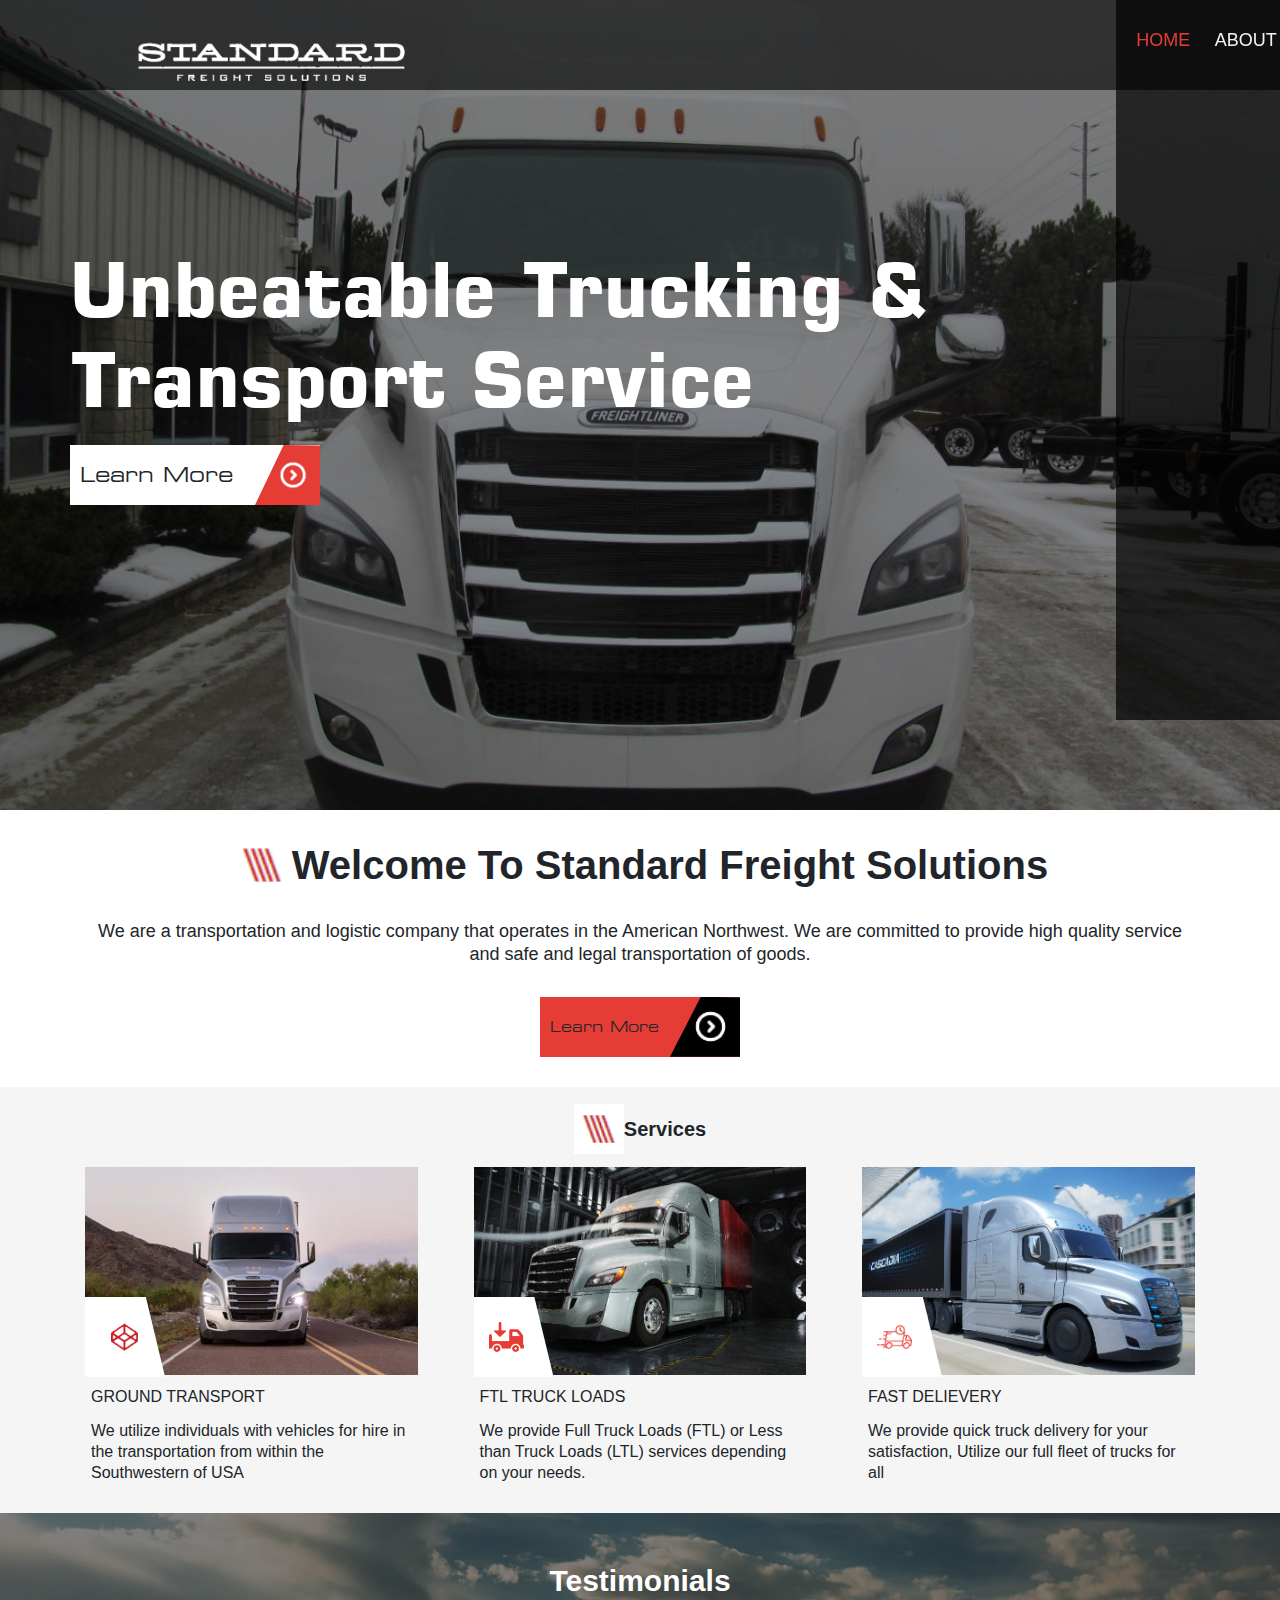
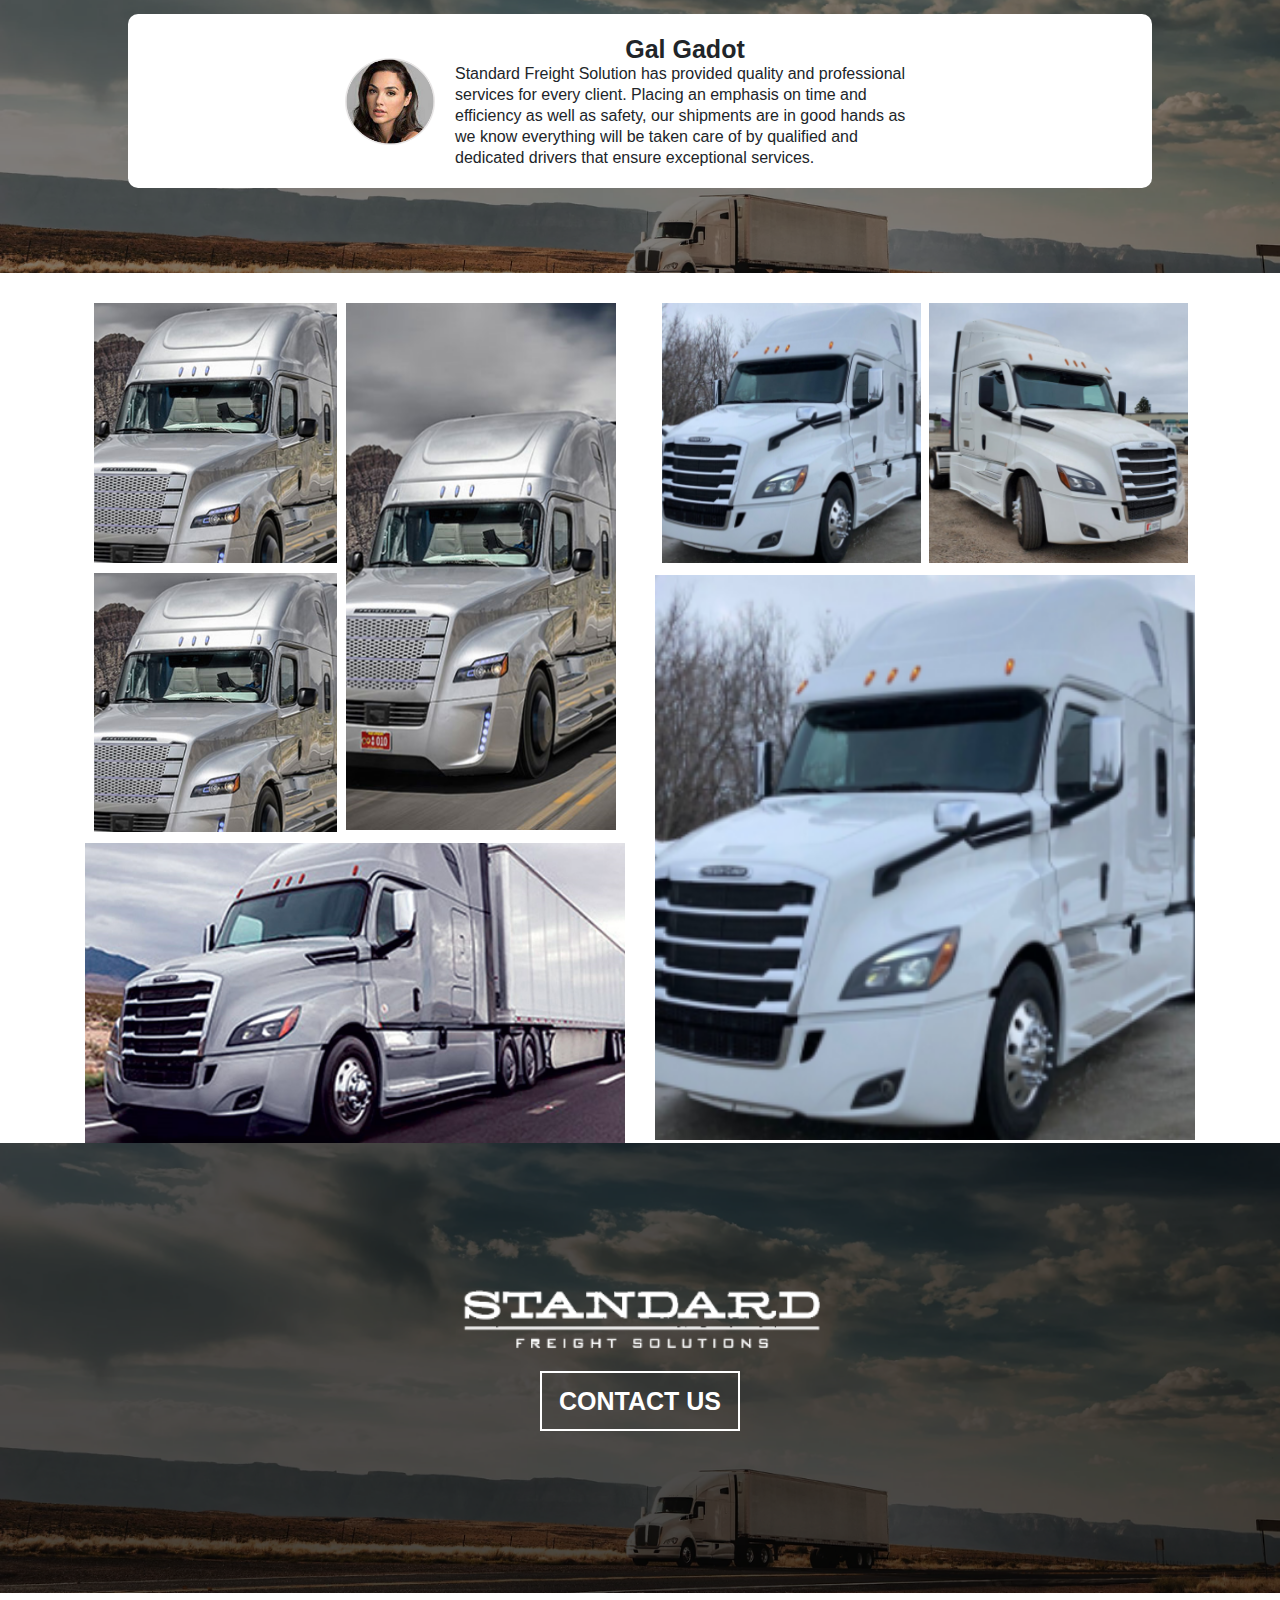
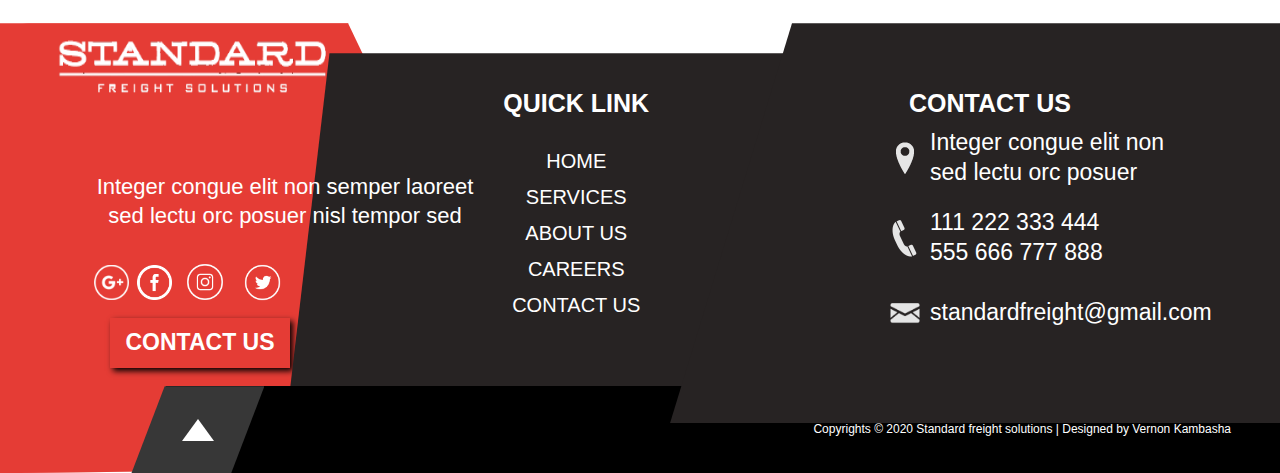
<file: index.html>
<html lang="en">

<head>
  <meta charset="UTF-8">
  <meta name="viewport" content="width=device-width, initial-scale=1.0">
  <link rel="stylesheet" href="./css/bootstrap.min.css">
  <link rel="stylesheet" href="./css/bootstrap.min.css">
  <link rel="stylesheet" href="./css/style.css">
  <title>standard freight Home page</title>
</head>

<body>


  <section class="banner" style="background-image: url(./img/banner.png);">
   
    <header> 
      <div class="menu">
      <a class="logo" href="#">
        <img src="./img/sfs logo.png" alt="" class="img-fluid">
      </a>
      <div class="toggler"><i class="fa fa-bars fa-2x" aria-hidden="true"></i>Menu</div>
      
      
      <nav style="background-color: rgba(0, 0, 0, 0.689);width: 70vw;height: 80vh;">
        <ul>
                  <li><a href="#" class="active">HOME</a></li>
                  <li><a href="./aboutus.html">ABOUT US</a></li>
                  <li><a href="#">Gallery</a></li>
                  <li><a href="">SERVICES</a></li>
                  <li><a href="./carrers.html">CAREERS</a></li>
                  <li><a href="./contact-us.html">CONTACT US</a></li>
              </ul>
                  
   
      </nav>
      
    </div>
  </header>
   




    <div class="overlay">

      <div class="container">
        <h1>
          Unbeatable Trucking &
          <span>Transport Service</span>
        </h1>

        <p>
          Learn More
          <a href="">
            <img src="./img/right-1.png" alt="">
          </a>

        </p>
      </div>
    </div>
  </section>



  <section class="welcome">
    <div class="container">
      <h2>
        <img src="./img/icon.png" alt="">
        Welcome To Standard Freight Solutions
      </h2>
      <p>
        We are a transportation and logistic company that operates in the American Northwest.
        We are committed to provide high quality service and safe and legal transportation of goods.
      </p>

      <p class="learn">
        Learn More
        <a href="">
          <img src="./img/right-1.png" alt="">
        </a>

      </p>

    </div>
  </section>


  <section class="services">

    <div class="container">
      <h2>
        <img src="./img/icon.png" alt="">
        Services
      </h2>

      <div class="main">

        <div class="inner">

          <div class="image">
            <img src="./img/maxresdefault (5).png" alt="" class="img-fluid">
            <div class="icon">
              <img src="./img/icon3.png" alt="" id="ground">
            </div>
          </div>

         <div class="info">
          <h3>GROUND TRANSPORT</h3>
          <p>
            We utilize individuals with vehicles for hire in
            the transportation from within the Southwestern
            of USA
          </p>
         </div>

        </div>



        <div class="inner">

          <div class="image">
            <img src="./img/fleetowner_20042_cas4.png" alt="" class="img-fluid">
            <div class="icon">
              <img src="./img/icon2.png" alt="">
            </div>
          </div>


         <div class="info">
          <h3>FTL TRUCK LOADS</h3>
          <p>
            We provide Full Truck Loads (FTL) or Less than
            Truck Loads (LTL) services depending on your needs.
          </p>

         </div>
        </div>


        <div class="inner">
          <div class="image">
            <img src="./img/freightliner-electri-6.png" alt="" class="img-fluid">
            <div class="icon">
              <img src="./img/deliver.png" alt="">
            </div>
          </div>

         <div class="info">
          <h3>FAST DELIEVERY</h3>
          <p>
            We provide quick truck delivery for your satisfaction,
            Utilize our full fleet of trucks for all
          </p>

         </div>
        </div>



      </div>

    </div>

  </section>


  <section class="testimonials" style="background-image: url(./img/test.png);">
    <div class="overlay">

      <h2>Testimonials</h2>

      <div class="single">
        <img src="./img/3(1).png" alt="">
        <div class="info">
          <h3>Gal Gadot</h3>
          <p>
            Standard Freight Solution has provided quality and professional services for
            every client. Placing an emphasis on time and efficiency as well as safety, our
            shipments are in good hands as we know everything will be taken care of by
            qualified and dedicated drivers that ensure exceptional services.
          </p>
        </div>
      </div>
    </div>


  </section>









  <div class="gallary">
    <div class="container">
      <div class="row">
  
  
        <div class="col-md-6">
  <div class="inner">
    <span>
      <img src="./img/Daimler-Freightliner-Inspiration-Truck-on-Road1.png" alt="">
      <img src="./img/Daimler-Freightliner-Inspiration-Truck-on-Road1.png" alt="">
    </span>
    <img src="./img/Daimler-Freightliner-Inspiration-Truck-on-Road1.png" alt="" id="kk">
    <img src="./img/cascadia_0.png" alt="" id="ho">
  </div>
  
        </div>
  
  <div class="col-md-6">
    <div class="inner2">
      <img src="./img/Title.png" alt="">
      <img src="./img/59C03DCE-F2CE-4AE3-AE29-45B228EC0D7B.png" alt="">
      <img src="./img/Title.png" alt="" class="big">
  
    </div>
  </div>
  
      </div>
    </div>
  </div>
  






   <section class="contact" style="background-image: url(./img/test.png);">
    <div class="overlay">
      <img src="./img/sfs logo.png" alt="" >
      
      <a href="">CONTACT US</a>
    </div>
  </section> 







  <footer>
    <div class="log">
      <img src="./img/sfs logo.png" alt="" id="footerlogo">

      <p class="call">
        contact US
      </p>
    </div>


    <div class="link">

      <h3>quick link</h3>

      <a href="">HOME</a>

      <a href="">SERVICES</a>
      <a href="./aboutus.html">ABOUT US</a>
      <a href="./carrers.html">CAREERS</a>
      <a href="./contact-us.html">CONTACT US</a>

     

    </div>


    <div class="contactus">

      <h3>
        CONTACT US
      </h3>
      <p>

        <img src="./img/LOCATION ICON.png" alt="">

        Integer congue elit non
        sed lectu orc posuer
      </p>
      <p id="phone">

        <img src="./img/PHONE ICON.png" alt="">

        111 222 333 444
        555 666 777 888
      </p>

      <p>

        <img src="./img/MAIL ICON.png" alt="">

        standardfreight@gmail.com
      </p>

    </div>

    <div class="copy">
      <a href="">
        <img src="./img/Polygon 1.png" alt="">
      </a>
      <p>
        Copyrights © 2020 Standard freight solutions | Designed by Vernon Kambasha
      </p>
    </div>

    <p class="kun">
      Integer congue elit non semper laoreet
   
      sed lectu orc posuer nisl tempor sed
    
    </p>
    <div class="kuna">

      <a href=""><img src="./img/google.png" alt=""></a>
      <a href=""><img src="./img/facebook-icon-png-white.png" alt=""></a>
      <a href=""><img src="./img/insta.png" alt=""></a>
      <a href=""><img src="./img/twi.png" alt=""></a>
      
    </div>

  </footer>

















  <script src="./js/bootstrap.min.js"></script>
  <script src="./js/jquery-3.3.1.min.js"></script>
  <script src="js/main.js"></script>
</body>

</html>
</file>
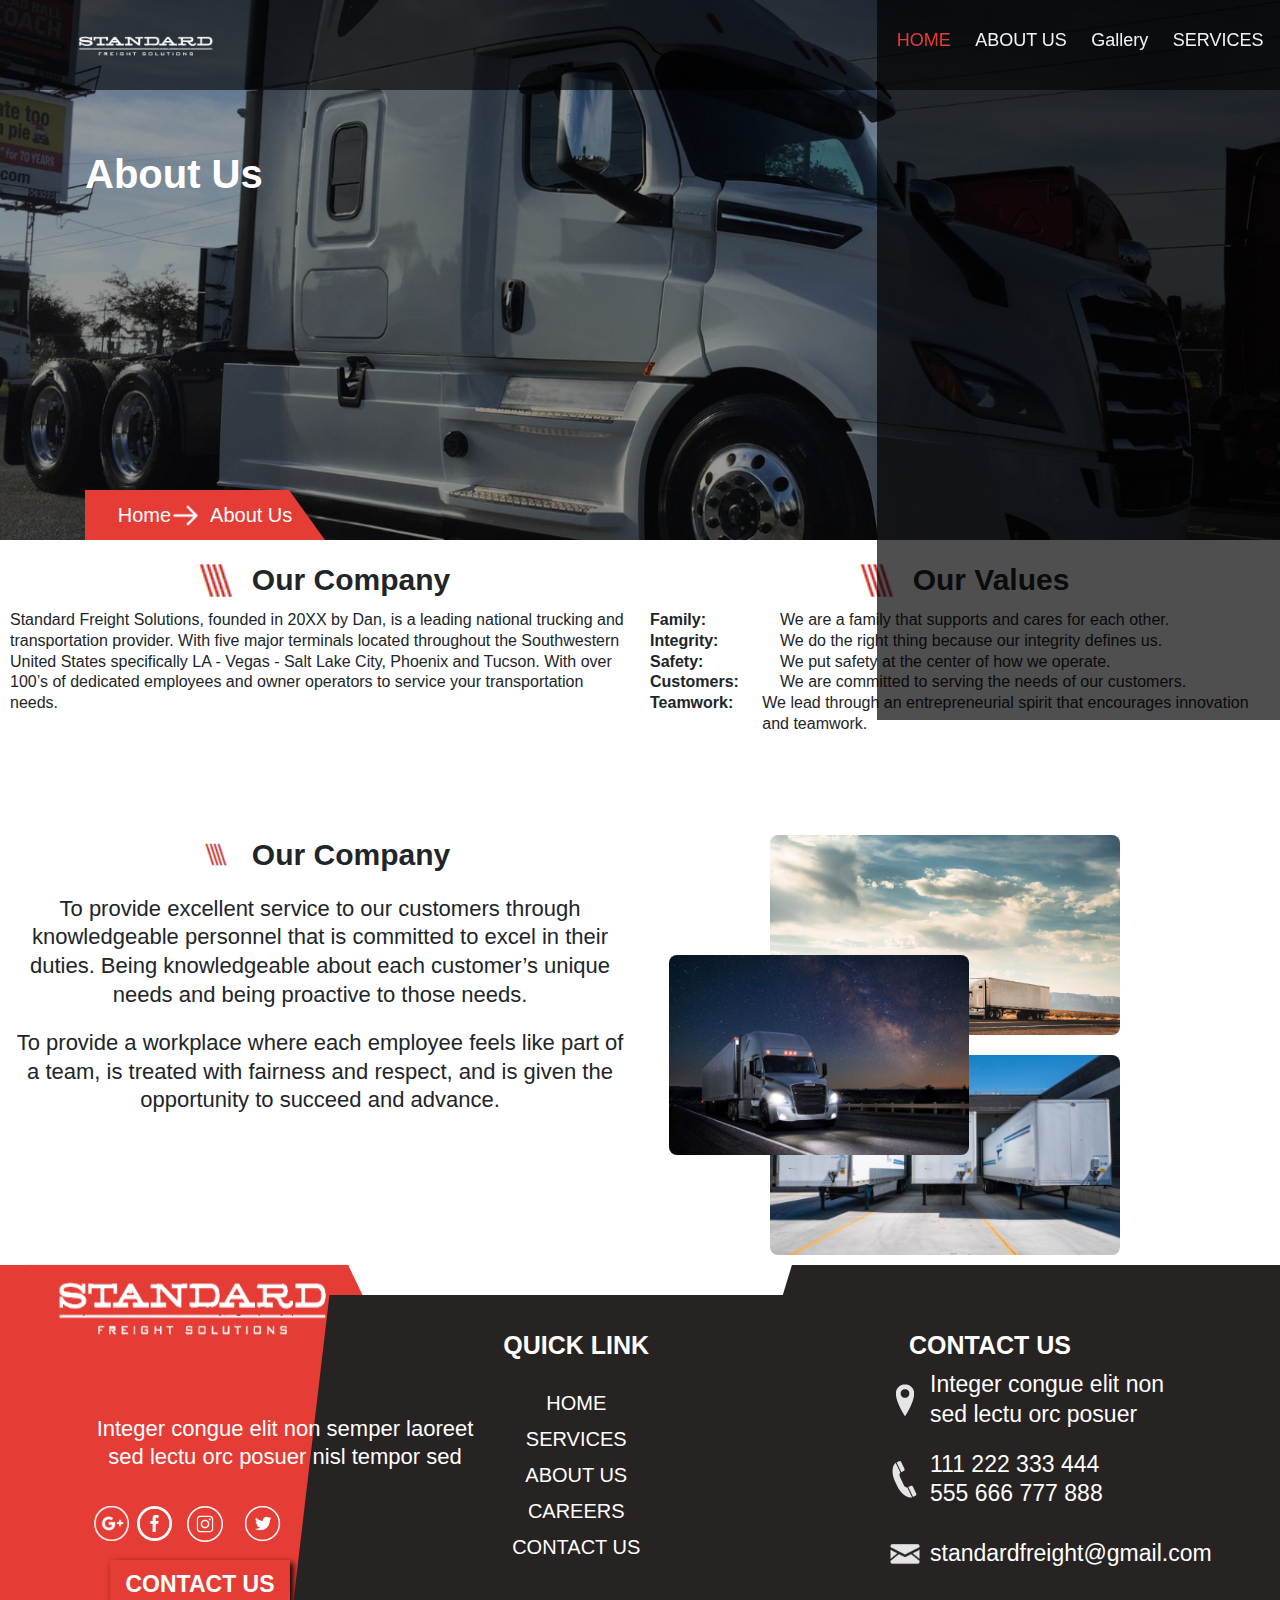
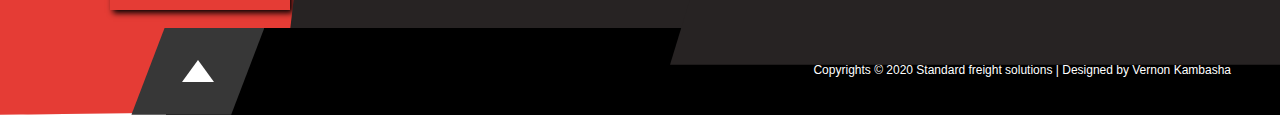
<file: aboutus.html>
<html lang="en">

<head>
    <meta charset="UTF-8">
    <meta name="viewport" content="width=device-width, initial-scale=1.0">
    <link rel="stylesheet" href="./css/bootstrap.min.css">
    <link rel="stylesheet" href="./css/bootstrap.min.css">
    <link rel="stylesheet" href="./css/style.css">
    <title>About Us</title>
</head>

<body>


    <section class="hero" style="background-image: url(./img/about.png);background-position: center;">
        <header> 
            <div class="menu">
            <a class="logo" href="#">
              <img src="./img/sfs logo.png" alt="" class="img-fluid">
            </a>
            <div class="toggler"><i class="fa fa-bars fa-2x" aria-hidden="true"></i>Menu</div>
            
            
            <nav style="background-color: rgba(0, 0, 0, 0.689);width: 80vw;height: 80vh;">
              <ul>
                        <li><a href="#" class="active">HOME</a></li>
                        <li><a href="./aboutus.html">ABOUT US</a></li>
                        <li><a href="#">Gallery</a></li>
                        <li><a href="">SERVICES</a></li>
                        <li><a href="./carrers.html">CAREERS</a></li>
                        <li><a href="./contact-us.html">CONTACT US</a></li>      
                    </ul>
            </nav>
            
          </div>
        </header>
         
      
        <div class="container">
            <h1>
                About Us
            </h1>
            <p>
                <a href="./index.html"> Home <img src="./img/arrow.png" alt=""> </a>

                About Us
            </p>
        </div>
        <div class="overlay"></div>
    </section>

    <section class="company">

        <div class="inner">
            <h3>
                <img src="./img/icon.png" alt="">
                Our Company
            </h3>
            <p>
                Standard Freight Solutions, founded in 20XX by Dan,
                is a leading national trucking and transportation provider.
                With five major terminals located throughout the
                Southwestern United States specifically LA - Vegas - Salt
                Lake City, Phoenix and Tucson. With over 100’s of
                dedicated employees and owner operators to service your
                transportation needs.
            </p>
        </div>

        <div class="inner">
            <h3>
                <img src="./img/icon.png" alt="">
                Our Values
            </h3>
            <p>
                <span>Family:</span>
                We are a family that supports and cares for each other.
            </p>
            <p>
                <span>Integrity:</span>
                We do the right thing because our integrity defines us.
            </p>
            <p>
                <span>Safety:</span>
                We put safety at the center of how we operate.
            </p>
            <p>
                <span>Customers:</span>
                We are committed to serving the needs of our customers.
            </p>
            <p>
                <span>Teamwork:</span>
                We lead through an entrepreneurial spirit that encourages
                innovation and teamwork.
            </p>
        </div>
    </section>

    <section class="mission">
        <div class="inner">
            <h3>
                <img src="./img/icon.png" alt="">
                Our Company
            </h3>
            <p>
                To provide excellent service to our customers
                through knowledgeable personnel that is committed
                to excel in their duties. Being knowledgeable about
                each customer’s unique needs and being proactive
                to those needs.
            </p>
            <p>
                To provide a workplace where each employee feels
                like part of a team, is treated with fairness and
                respect, and is given the opportunity to succeed
                and advance.
            </p>
        </div>

        <div class="inner" id="images">
            <img src="./img/test.png" alt="">
            <img src="./img/about_2.png" alt="">
            <img src="./img/2020_Freightliner-Cascadia-review-cover-1.png" alt="" class="img-center">
        </div>
    </section>

    <footer>
        <div class="log">
            <img src="./img/sfs logo.png" alt="" id="footerlogo">

            <p class="call">
                contact US
            </p>
        </div>


        <div class="link">

            <h3>quick link</h3>

            <a href="">HOME</a>

            <a href="">SERVICES</a>
            <a href="./aboutus.html">ABOUT US</a>
            <a href="">CAREERS</a>
            <a href="./contact-us.html">CONTACT US</a>



        </div>


        <div class="contactus">

            <h3>
                CONTACT US
            </h3>
            <p>

                <img src="./img/LOCATION ICON.png" alt="">

                Integer congue elit non
                sed lectu orc posuer
            </p>
            <p id="phone">

                <img src="./img/PHONE ICON.png" alt="">

                111 222 333 444
                555 666 777 888
            </p>

            <p>

                <img src="./img/MAIL ICON.png" alt="">

                standardfreight@gmail.com
            </p>

        </div>

        <div class="copy">
            <a href="">
                <img src="./img/Polygon 1.png" alt="">
            </a>
            <p>
                Copyrights © 2020 Standard freight solutions | Designed by Vernon Kambasha
            </p>
        </div>

        <p class="kun">
            Integer congue elit non semper laoreet

            sed lectu orc posuer nisl tempor sed

        </p>
        <div class="kuna">

            <a href=""><img src="./img/google.png" alt=""></a>
            <a href=""><img src="./img/facebook-icon-png-white.png" alt=""></a>
            <a href=""><img src="./img/insta.png" alt=""></a>
            <a href=""><img src="./img/twi.png" alt=""></a>

        </div>

    </footer>




















    <script src="./js/bootstrap.min.js"></script>
    <script src="./js/jquery-3.3.1.min.js"></script>
    <script src="js/main.js"></script>
</body>

</html>
</file>
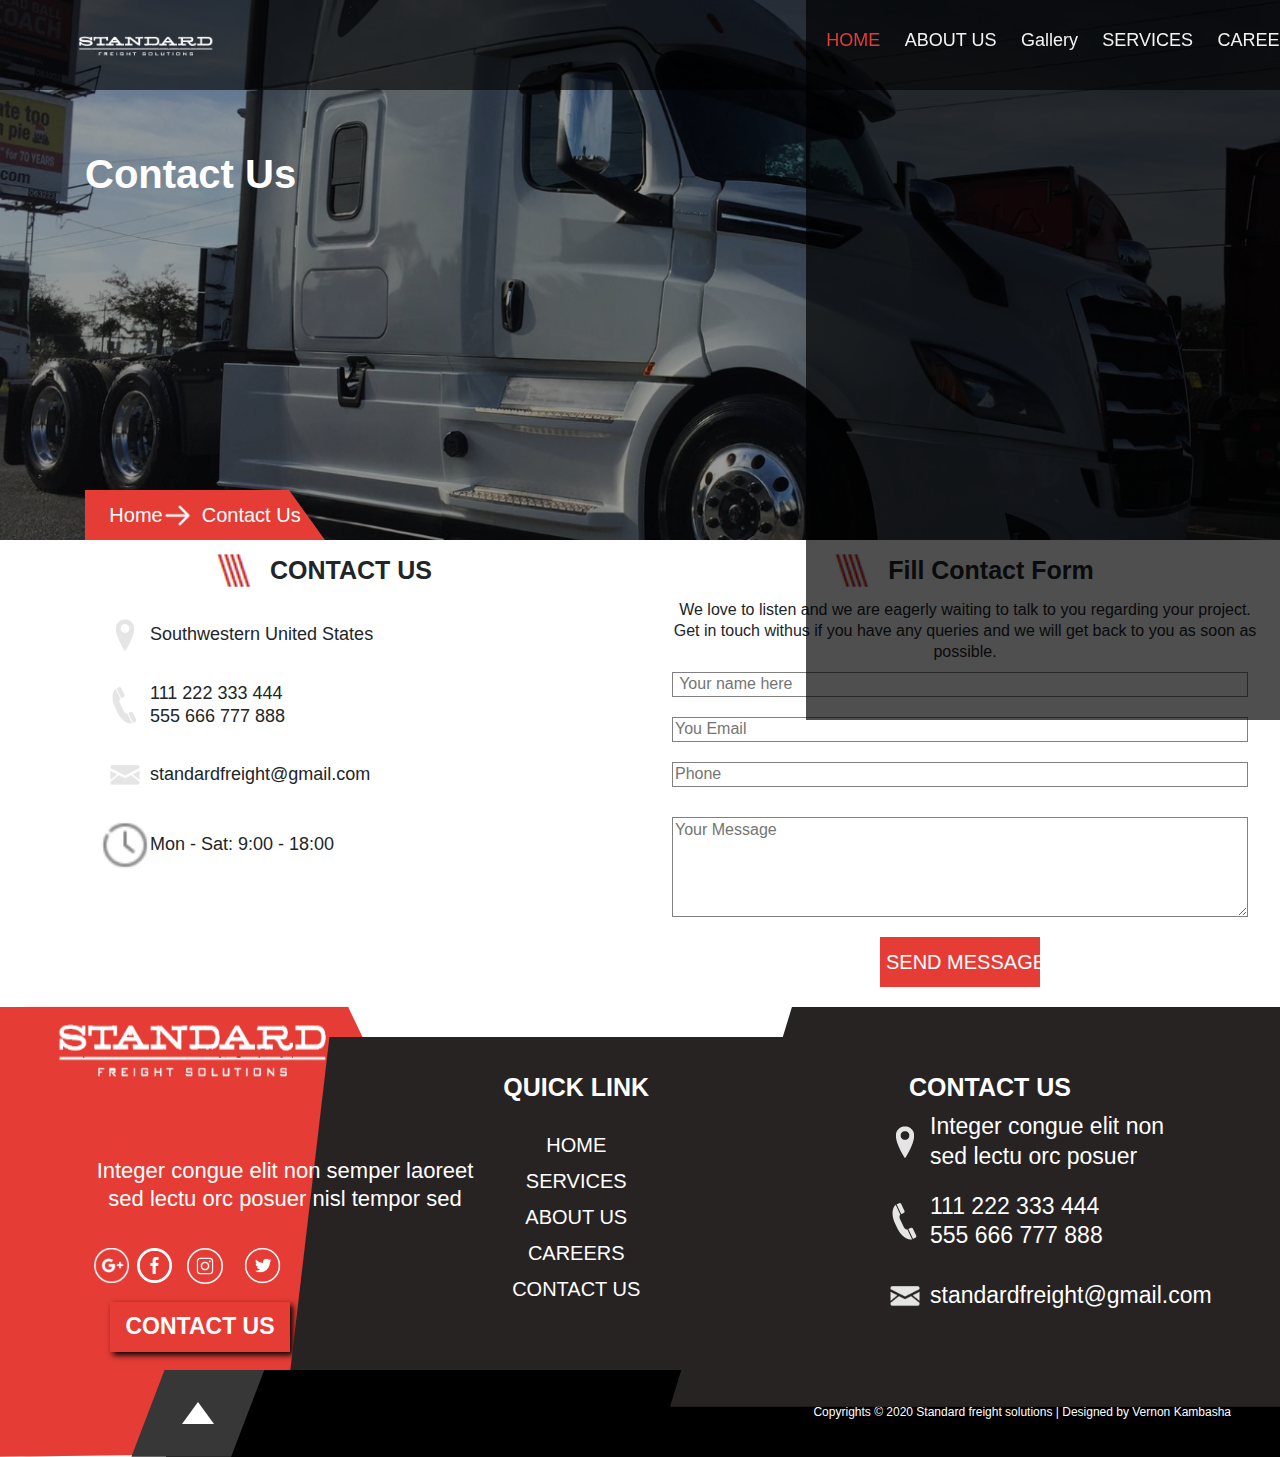
<file: contact-us.html>
<html lang="en">

<head>
    <meta charset="UTF-8">
    <meta name="viewport" content="width=device-width, initial-scale=1.0">
    <link rel="stylesheet" href="./css/bootstrap.min.css">
    <link rel="stylesheet" href="./css/bootstrap.min.css">
    <link rel="stylesheet" href="./css/style.css">
    <title>Document</title>
</head>

<body>

    <section class="hero" style="background-image: url(./img/about.png);">

        <header> 
            <div class="menu">
            <a class="logo" href="#">
              <img src="./img/sfs logo.png" alt="" class="img-fluid">
            </a>
            <div class="toggler"><i class="fa fa-bars fa-2x" aria-hidden="true"></i>Menu</div>
            
            
            <nav style="background-color: rgba(0, 0, 0, 0.689);width: 70vw;height: 80vh;">
              <ul>
                        <li><a href="#" class="active">HOME</a></li>
                        <li><a href="./aboutus.html">ABOUT US</a></li>
                        <li><a href="#">Gallery</a></li>
                        <li><a href="">SERVICES</a></li>
                        <li><a href="./carrers.html">CAREERS</a></li>
                        <li><a href="./contact-us.html">CONTACT US</a></li>
      
      
                    </ul>   
                        
                        
                        
      
      
                        
      
                    
                        
         
            </nav>
            
          </div>
        </header>
         
      
        <div class="container">
            <h1>
                Contact Us
            </h1>
            <p>
                <a href="./index.html"> Home <img src="./img/arrow.png" alt=""> </a>

                Contact Us
            </p>
        </div>
        <div class="overlay"></div>
    </section>

    <section class="conta">
        <div class="contactus">

            <h3>
                <img src="./img/icon.png" alt="">
                CONTACT US
            </h3>

            <p>
                <img src="./img/LOCATION ICON.png" alt="">
                Southwestern United States
            </p>

            <p id="phone">

                <img src="./img/PHONE ICON.png" alt="">

                111 222 333 444
                555 666 777 888
            </p>

            <p>
                <img src="./img/MAIL ICON.png" alt="">
                standardfreight@gmail.com
            </p>

            <p>
                <img src="./img/alarm_alert_clock_event_history_schedule_time_watch-512.png" alt="">
                Mon - Sat: 9:00 - 18:00
            </p>

        </div>

        <form>

            <h3>
                <img src="./img/icon.png" alt="">
                Fill Contact Form
            </h3>
            <p>
                We love to listen and we are eagerly waiting to talk to you regarding your project.
                Get in touch withus if you have any queries and we will get back to you as soon as possible.
            </p>

            <input type="text" placeholder=" Your name here">
            <input type="text" placeholder="You Email">
            <input type="text" placeholder="Phone" id="fon">
            <textarea cols="30" rows="10" placeholder="Your Message"></textarea>

            <input type="submit" value="SEND MESSAGE" id="btn">

        </form>

    </section>

    <footer>
        <div class="log">
            <img src="./img/sfs logo.png" alt="" id="footerlogo">

            <p class="call">
                contact US
            </p>
        </div>


        <div class="link">

            <h3>quick link</h3>

            <a href="">HOME</a>

            <a href="">SERVICES</a>
            <a href="./aboutus.html">ABOUT US</a>
            <a href="./carrers.html">CAREERS</a>
            <a href="./contact-us.html">CONTACT US</a>



        </div>


        <div class="contactus">

            <h3>
                CONTACT US
            </h3>
            <p>

                <img src="./img/LOCATION ICON.png" alt="">

                Integer congue elit non
                sed lectu orc posuer
            </p>
            <p id="phone">

                <img src="./img/PHONE ICON.png" alt="">

                111 222 333 444
                555 666 777 888
            </p>

            <p>

                <img src="./img/MAIL ICON.png" alt="">

                standardfreight@gmail.com
            </p>

        </div>

        <div class="copy">
            <a href="">
                <img src="./img/Polygon 1.png" alt="">
            </a>
            <p>
                Copyrights © 2020 Standard freight solutions | Designed by Vernon Kambasha
            </p>
        </div>

        <p class="kun">
            Integer congue elit non semper laoreet

            sed lectu orc posuer nisl tempor sed

        </p>
        <div class="kuna">

            <a href=""><img src="./img/google.png" alt=""></a>
            <a href=""><img src="./img/facebook-icon-png-white.png" alt=""></a>
            <a href=""><img src="./img/insta.png" alt=""></a>
            <a href=""><img src="./img/twi.png" alt=""></a>

        </div>

    </footer>




    <script src="./js/bootstrap.min.js"></script>
    <script src="./js/jquery-3.3.1.min.js"></script>
    <script src="js/main.js"></script>
</body>

</html>
</file>
<file: css/style.css>
/* http://meyerweb.com/eric/tools/css/reset/ 
   v2.0 | 20110126
   License: none (public domain)
*/
html, body, div, span, applet, object, iframe,
h1, h2, h3, h4, h5, h6, p, blockquote, pre,
a, abbr, acronym, address, big, cite, code,
del, dfn, em, img, ins, kbd, q, s, samp,
small, strike, strong, sub, sup, tt, var,
b, u, i, center,
dl, dt, dd, ol, ul, li,
fieldset, form, label, legend,
table, caption, tbody, tfoot, thead, tr, th, td,
article, aside, canvas, details, embed,
figure, figcaption, footer, header, hgroup,
menu, nav, output, ruby, section, summary,
time, mark, audio, video {
  margin: 0;
  padding: 0;
  border: 0;
  font-size: 100%;
  font: 'cnroma';
  vertical-align: baseline;
}

/* HTML5 display-role reset for older browsers */
article, aside, details, figcaption, figure,
footer, header, hgroup, menu, nav, section {
  display: block;
}

body {
  line-height: 1.3;
}

ol, ul {
  list-style: none;
}

blockquote, q {
  quotes: none;
}

blockquote:before, blockquote:after,
q:before, q:after {
  content: '';
  content: none;
}

table {
  border-collapse: collapse;
  border-spacing: 0;
}

@font-face {
  font-family: 'bold';
  font-style: normal;
  src: url("/fonts/Square721-BT-Bold_42076.ttf");
}

@font-face {
  font-family: 'roma';
  font-style: normal;
  src: url("/fonts/Square721BT-RomanExtended.otf");
}

@font-face {
  font-family: 'cnbold';
  font-style: normal;
  src: url("/fonts/Square721BT-RomanExtended.otf");
}

@font-face {
  font-family: 'cnroma';
  font-style: normal;
  src: url("/fonts/SQR721C.ttf");
}

.menu {
  display: -webkit-box;
  display: -ms-flexbox;
  display: flex;
  height: 10vh;
}

header {
  width: 100%;
  background-color: #2F2F2F;
  position: fixed;
  z-index: 999;
}

.logo {
  width: 150px;
  display: -webkit-box;
  display: -ms-flexbox;
  display: flex;
  -webkit-box-pack: center;
      -ms-flex-pack: center;
          justify-content: center;
  -webkit-box-align: center;
      -ms-flex-align: center;
          align-items: center;
  -ms-flex-wrap: wrap;
      flex-wrap: wrap;
}

.toggler {
  color: #E53D35;
  cursor: pointer;
  position: absolute;
  top: 8px;
  right: 50px;
}

nav {
  width: 100%;
  display: none;
  padding: 20px;;
}

nav ul {
  list-style: none;
}

nav ul li a {
  text-decoration: none;
  color: #F2F2F2;
  font-size: 18px;
  line-height: 40px;
  -webkit-transition: 0.3s ease-out;
  transition: 0.3s ease-out;
}

nav ul a:hover {
  color: #E53D35;
}

.active {
  color: #E53D35;
}

.side-nav {
  text-align: center;;
}

.side-nav a {
  text-decoration: none;
  color: #5FC0DC;
  padding-right: 15px;
  line-height: 40px;
}

@media screen and (min-width: 872px) {
  .menu {
    padding: 0 50px;
  }
  .toggler {
    display: none;
  }
  .logo {
    padding-top: 20px;
  }
  nav {
    display: -webkit-box;
    display: -ms-flexbox;
    display: flex;
    position: relative;
    left: 55%;
  }
  nav ul li {
    display: inline-block;
    padding-right: 20px;
  }
  .side-nav {
    float: right;
  }
}

.banner {
  position: relative;
  height: 80vh;
  background-image: url(img/banner.png);
  background-position: center;
  background-size: cover;
  background-repeat: no-repeat;
}

.banner header {
  height: 10vh;
  background-color: rgba(0, 0, 0, 0.6);
  display: -webkit-box;
  display: -ms-flexbox;
  display: flex;
  -webkit-box-pack: justify;
      -ms-flex-pack: justify;
          justify-content: space-between;
}

.banner header .logo {
  z-index: 99;
  width: 150px;
  height: 40px;
  margin: 10px 0 0 20px;
}

.banner header .nav {
  display: none;
}

.banner .overlay {
  position: absolute;
  width: 100%;
  height: 100%;
  top: 0;
  left: 0;
  background-color: rgba(0, 0, 0, 0.4);
}

.banner .container h1 {
  font-size: 30px;
  padding-top: 120px;
  color: #ffffff;
  font-family: 'bold';
  width: 100%;
  text-align: center;
}

.banner .container h1 span {
  display: block;
}

.banner .container p {
  width: 200px;
  height: 50px;
  outline: none;
  border: none;
  position: relative;
  padding-left: 10px;
  background-color: white;
  display: -webkit-box;
  display: -ms-flexbox;
  display: flex;
  -webkit-box-align: center;
      -ms-flex-align: center;
          align-items: center;
  margin: 0 auto;
  margin-top: 30px;
  font-family: 'roma';
  font-size: 14px;
}

.banner .container p a {
  background-color: #E53D35;
  height: 100%;
  position: absolute;
  top: 0;
  right: 0;
  width: 70px;
  display: -webkit-box;
  display: -ms-flexbox;
  display: flex;
  -webkit-box-pack: center;
      -ms-flex-pack: center;
          justify-content: center;
  -webkit-box-align: center;
      -ms-flex-align: center;
          align-items: center;
  -ms-flex-wrap: wrap;
      flex-wrap: wrap;
  -webkit-clip-path: polygon(44% 0, 100% 1%, 100% 100%, 0% 100%);
          clip-path: polygon(44% 0, 100% 1%, 100% 100%, 0% 100%);
}

.banner .container p a img {
  width: 30px;
  height: 30px;
  margin-left: 10px;
}

@media (min-width: 375px) {
  .banner {
    height: 50vh;
  }
  .banner .container h1 {
    font-size: 30px;
    padding-top: 130px;
    text-align: left;
  }
  .banner .container p {
    width: 190px;
    height: 40px;
    margin: 20px 0 0 0;
    font-size: 14px;
  }
  .banner .container p a {
    width: 65px;
  }
}

@media (min-width: 568px) {
  .banner {
    height: 100vh;
  }
  .banner .container h1 {
    font-size: 40px;
    padding-top: 80px;
    color: #ffffff;
    font-family: 'bold';
    width: 100%;
    text-align: left;
  }
  .banner .container p {
    width: 150px;
    height: 40px;
    margin: 20px 0 0 0;
  }
  .banner .container p a {
    height: 100%;
    width: 50px;
  }
}

@media (min-width: 768px) {
  .banner {
    height: 50vh;
  }
  .banner .container h1 {
    font-size: 50px;
    padding-top: 190px;
  }
  .banner .container h1 span {
    display: block;
  }
  .banner .container p {
    width: 190px;
    height: 60px;
    margin: 20px 0 0 0;
    font-size: 14px;
  }
  .banner .container p a {
    width: 65px;
  }
}

@media (min-width: 812px) and (max-width: 812px) {
  .banner {
    height: 80vh;
  }
  .banner .container h1 {
    font-size: 40px;
    padding-top: 100px;
  }
  .banner .container p {
    height: 50px;
    margin: 20px 0 0 0;
    font-size: 14px;
  }
  .banner .container p a {
    width: 65px;
  }
}

@media (min-width: 1024px) {
  .banner {
    height: 50vh;
  }
  .banner header {
    height: 10vh;
    background-color: rgba(0, 0, 0, 0.6);
    display: -webkit-box;
    display: -ms-flexbox;
    display: flex;
    -webkit-box-pack: justify;
        -ms-flex-pack: justify;
            justify-content: space-between;
  }
  .banner header .logo {
    z-index: 99;
  }
  .banner header .nav {
    z-index: 99;
    -webkit-box-align: center;
        -ms-flex-align: center;
            align-items: center;
  }
  .banner header .nav li a {
    color: white;
    font-size: 9px;
    font-family: 'roma';
  }
  .banner .container {
    padding-left: 50px;
  }
  .banner .container h1 {
    font-size: 50px;
    padding-top: 150px;
  }
}

@media (min-width: 1200px) {
  .banner {
    height: 90vh;
  }
  .banner header .logo {
    z-index: 99;
    width: 350px;
    height: 78px;
    padding-left: 50px;
  }
  .banner header .nav {
    display: list-item;
    display: -webkit-box;
    display: -ms-flexbox;
    display: flex;
    z-index: 99;
    -webkit-box-align: center;
        -ms-flex-align: center;
            align-items: center;
    margin-right: 40px;
  }
  .banner header .nav li {
    padding: 10px;
  }
  .banner header .nav li a {
    color: white;
    font-size: 15px;
    font-family: 'roma';
  }
  .banner .container {
    padding-left: 0;
  }
  .banner .container h1 {
    font-size: 75px;
    padding-top: 245px;
  }
  .banner .container p {
    font-size: 20px;
    width: 250px;
  }
  .banner .container p span {
    width: 80px;
  }
}

.services {
  background-color: #F5F5F5;
  padding-top: 30px;
  padding-bottom: 30px;
}

.services .container h2 {
  height: 50px;
  width: 100%;
  display: -webkit-box;
  display: -ms-flexbox;
  display: flex;
  -webkit-box-align: center;
      -ms-flex-align: center;
          align-items: center;
  -webkit-box-pack: center;
      -ms-flex-pack: center;
          justify-content: center;
  font-size: 20;
  font-weight: bold;
  padding-bottom: 25px;
}

.services .container h2 img {
  width: 50px;
  height: 50px;
}

.services .container .main {
  display: -webkit-box;
  display: -ms-flexbox;
  display: flex;
  -webkit-box-pack: center;
      -ms-flex-pack: center;
          justify-content: center;
  -webkit-box-align: center;
      -ms-flex-align: center;
          align-items: center;
  -ms-flex-wrap: wrap;
      flex-wrap: wrap;
}

.services .container .main .inner .image {
  position: relative;
  padding-bottom: 25px;
  width: 100%;
  height: 210px;
}

.services .container .main .inner .image .icon {
  position: absolute;
  -webkit-clip-path: polygon(0 0, 76% 0, 100% 100%, 0% 100%);
          clip-path: polygon(0 0, 76% 0, 100% 100%, 0% 100%);
  bottom: 0;
  left: 0;
  background-color: white;
  width: 80px;
  height: 80px;
  display: -webkit-box;
  display: -ms-flexbox;
  display: flex;
  -webkit-box-align: center;
      -ms-flex-align: center;
          align-items: center;
  padding-left: 15px;
}

.services .container .main .inner .image .icon img {
  width: 35px;
}

.services .container .main .inner .image .icon #ground {
  width: 50px;
  padding-left: 5px;
}

.services .container .main .inner h3 {
  padding: 10px 0 0 6px;
}

.services .container .main .inner p {
  padding: 15px 0 0 6px;
}

@media (min-width: 568px) {
  .services .container .main .inner {
    text-align: center;
  }
}

@media (min-width: 768px) {
  .services .container .main {
    display: -webkit-box;
    display: -ms-flexbox;
    display: flex;
    -webkit-box-pack: justify;
        -ms-flex-pack: justify;
            justify-content: space-between;
  }
  .services .container .main .inner {
    text-align: left;
    width: 30%;
  }
}

.testimonials {
  position: relative;
  text-align: center;
  padding-top: 30px;
  padding-bottom: 30px;
  background-image: url(/img/test.png);
  background-position: center;
  background-size: cover;
  height: 70%;
}

.testimonials .overlay {
  position: absolute;
  width: 100%;
  height: 100%;
  top: 0;
  left: 0;
  background-color: rgba(0, 0, 0, 0.5);
}

.testimonials h2 {
  font-size: 30px;
  font-weight: bold;
  padding-bottom: 15px;
  color: white;
  z-index: 99;
}

.testimonials .single {
  display: -webkit-box;
  display: -ms-flexbox;
  display: flex;
  -webkit-box-pack: center;
      -ms-flex-pack: center;
          justify-content: center;
  -webkit-box-align: center;
      -ms-flex-align: center;
          align-items: center;
  -ms-flex-wrap: wrap;
      flex-wrap: wrap;
}

.testimonials .single img {
  width: 150px;
}

.testimonials .single .info {
  display: -webkit-box;
  display: -ms-flexbox;
  display: flex;
  -webkit-box-pack: center;
      -ms-flex-pack: center;
          justify-content: center;
  -webkit-box-align: center;
      -ms-flex-align: center;
          align-items: center;
  -ms-flex-wrap: wrap;
      flex-wrap: wrap;
  padding: 20px;
  background-color: white;
}

.testimonials .single .info h3 {
  font-size: 25;
  font-weight: bold;
}

.testimonials .single .info p {
  font-size: 16px;
}

@media (min-width: 568px) {
  .testimonials {
    height: 90%;
    padding-top: 30px;
  }
  .testimonials h2 {
    font-size: 30px;
  }
  .testimonials .single {
    display: -webkit-box;
    display: -ms-flexbox;
    display: flex;
    -webkit-box-pack: center;
        -ms-flex-pack: center;
            justify-content: center;
    -webkit-box-align: center;
        -ms-flex-align: center;
            align-items: center;
    -ms-flex-wrap: wrap;
        flex-wrap: wrap;
  }
  .testimonials .single img {
    width: 100px;
  }
  .testimonials .single .info h3 {
    font-size: 25;
  }
  .testimonials .single .info p {
    font-size: 16px;
  }
}

@media (min-width: 768px) {
  .testimonials {
    height: 40%;
  }
  .testimonials h2 {
    padding-top: 50px;
  }
  .testimonials .single {
    display: -webkit-box;
    display: -ms-flexbox;
    display: flex;
    -webkit-box-pack: center;
        -ms-flex-pack: center;
            justify-content: center;
    -webkit-box-align: center;
        -ms-flex-align: center;
            align-items: center;
    -ms-flex-wrap: wrap;
        flex-wrap: wrap;
    display: flex;
    background-color: white;
    width: 80%;
    margin: 0 auto;
    border-radius: 10px;
  }
  .testimonials .single img {
    width: 90px;
  }
  .testimonials .single .info {
    padding: 20px;
    width: 500px;
    text-align: left;
  }
  .testimonials .single .info h3 {
    font-size: 25;
  }
  .testimonials .single .info p {
    font-size: 16px;
  }
}

.gallary {
  margin-top: 30px;
}

.gallary .container .row .col-md-6 .inner {
  display: -webkit-box;
  display: -ms-flexbox;
  display: flex;
  -ms-flex-wrap: wrap;
      flex-wrap: wrap;
  -webkit-box-pack: space-evenly;
      -ms-flex-pack: space-evenly;
          justify-content: space-evenly;
}

.gallary .container .row .col-md-6 .inner img {
  width: 40%;
}

.gallary .container .row .col-md-6 .inner span {
  display: -webkit-box;
  display: -ms-flexbox;
  display: flex;
  -webkit-box-orient: vertical;
  -webkit-box-direction: normal;
      -ms-flex-direction: column;
          flex-direction: column;
  width: 45%;
  height: 60vh;
}

.gallary .container .row .col-md-6 .inner span img {
  width: 100%;
  height: 48%;
  -o-object-fit: cover;
     object-fit: cover;
  margin-bottom: 10px;
}

.gallary .container .row .col-md-6 .inner #kk {
  width: 50%;
  height: 58.5vh;
}

.gallary .container .row .col-md-6 .inner #ho {
  width: 100%;
  height: 200px;
  -o-object-fit: cover;
     object-fit: cover;
}

.gallary .container .row .inner2 {
  display: -webkit-box;
  display: -ms-flexbox;
  display: flex;
  -ms-flex-wrap: wrap;
      flex-wrap: wrap;
  -webkit-box-pack: space-evenly;
      -ms-flex-pack: space-evenly;
          justify-content: space-evenly;
}

.gallary .container .row .inner2 img {
  width: 48%;
  height: 260px;
  -o-object-fit: cover;
     object-fit: cover;
}

.gallary .container .row .inner2 .big {
  width: 100%;
  height: 240px;
  margin-top: 12px;
  -o-object-fit: cover;
     object-fit: cover;
}

@media (min-width: 1200px) {
  .gallary .container .row .col-md-6 .inner span img {
    width: 100%;
    height: 48%;
    margin-bottom: 10px;
  }
  .gallary .container .row .col-md-6 .inner #kk {
    width: 50%;
    height: 58.5vh;
  }
  .gallary .container .row .col-md-6 .inner #ho {
    width: 100%;
    height: 300px;
  }
  .gallary .container .row .inner2 img {
    width: 48%;
    height: 260px;
  }
  .gallary .container .row .inner2 .big {
    width: 100%;
    height: 565px;
    margin-top: 12px;
  }
}

footer {
  display: -webkit-box;
  display: -ms-flexbox;
  display: flex;
  position: relative;
  -ms-flex-wrap: wrap;
      flex-wrap: wrap;
}

footer .log {
  position: relative;
  background-color: #E53C35;
  width: 100%;
  height: 400px;
  -webkit-box-shadow: #E53C35 25px 0px 4px;
          box-shadow: #E53C35 25px 0px 4px;
  -webkit-clip-path: polygon(0 0, 0 100%, 100% 99%, 100% 16%, 91% 0);
          clip-path: polygon(0 0, 0 100%, 100% 99%, 100% 16%, 91% 0);
}

footer .log #footerlogo {
  height: 90px;
  width: 300px;
}

footer .log .call {
  color: white;
  font-size: 23px;
  font-weight: bold;
  text-transform: uppercase;
  -webkit-box-shadow: black 3px 3px 6px;
          box-shadow: black 3px 3px 6px;
  width: 180px;
  height: 50px;
  display: -webkit-box;
  display: -ms-flexbox;
  display: flex;
  -webkit-box-pack: center;
      -ms-flex-pack: center;
          justify-content: center;
  -webkit-box-align: center;
      -ms-flex-align: center;
          align-items: center;
  -ms-flex-wrap: wrap;
      flex-wrap: wrap;
  position: absolute;
  bottom: 70px;
  left: 50%;
  -webkit-transform: translate(-50%, 50%);
          transform: translate(-50%, 50%);
}

footer .link {
  background-color: #272323;
  width: 100%;
  height: 300px;
  text-align: center;
  padding-top: 35px;
  position: relative;
}

footer .link a {
  display: block;
  color: white;
  font-size: 20px;
  padding: 5px;
}

footer .link h3 {
  color: white;
  font-size: 25px;
  font-weight: bold;
  display: -webkit-box;
  display: -ms-flexbox;
  display: flex;
  -webkit-box-pack: center;
      -ms-flex-pack: center;
          justify-content: center;
  -webkit-box-align: center;
      -ms-flex-align: center;
          align-items: center;
  -ms-flex-wrap: wrap;
      flex-wrap: wrap;
  text-transform: uppercase;
  padding-bottom: 25px;
}

footer .contactus {
  background-color: #272323;
  width: 100%;
  height: 370px;
  padding-top: 30px;
}

footer .contactus p {
  color: white;
  display: -webkit-box;
  display: -ms-flexbox;
  display: flex;
  padding: 10px;
  width: 100%;
  font-size: 18px;
  -webkit-box-align: center;
      -ms-flex-align: center;
          align-items: center;
}

footer .contactus p img {
  width: 50px;
  height: 50px;
}

footer .contactus h3 {
  font-size: 25px;
  color: white;
  display: -webkit-box;
  display: -ms-flexbox;
  display: flex;
  -webkit-box-pack: center;
      -ms-flex-pack: center;
          justify-content: center;
  -webkit-box-align: center;
      -ms-flex-align: center;
          align-items: center;
  -ms-flex-wrap: wrap;
      flex-wrap: wrap;
  font-weight: bold;
}

footer .contactus #phone {
  width: 250px;
}

footer .copy {
  position: absolute;
  width: 87%;
  height: 70px;
  right: 0;
  bottom: 0;
  background-color: black;
  display: -webkit-box;
  display: -ms-flexbox;
  display: flex;
  z-index: 5;
}

footer .copy a {
  margin-left: -35px;
  width: 133px;
  height: 70px;
  background-color: #373737;
  display: -webkit-box;
  display: -ms-flexbox;
  display: flex;
  -webkit-box-pack: center;
      -ms-flex-pack: center;
          justify-content: center;
  -webkit-box-align: center;
      -ms-flex-align: center;
          align-items: center;
  -ms-flex-wrap: wrap;
      flex-wrap: wrap;
  -webkit-clip-path: polygon(25% 0%, 100% 0%, 75% 100%, 0% 100%);
          clip-path: polygon(25% 0%, 100% 0%, 75% 100%, 0% 100%);
}

footer .copy p {
  color: white;
  margin-left: auto;
  padding-right: 49px;
  display: -webkit-box;
  display: -ms-flexbox;
  display: flex;
  -webkit-box-align: center;
      -ms-flex-align: center;
          align-items: center;
  font-size: 12px;
}

footer .kun {
  position: absolute;
  color: white;
  font-size: 22px;
  width: 100%;
  text-align: center;
  top: 115px;
}

footer .kuna {
  position: absolute;
  top: 220px;
  width: 100%;
  display: -webkit-box;
  display: -ms-flexbox;
  display: flex;
  -webkit-box-pack: center;
      -ms-flex-pack: center;
          justify-content: center;
  -webkit-box-align: center;
      -ms-flex-align: center;
          align-items: center;
  -ms-flex-wrap: wrap;
      flex-wrap: wrap;
}

footer .kuna img {
  padding: 4px;
}

@media (min-width: 568px) {
  footer .log {
    width: 50%;
    height: 300px;
    text-align: center;
  }
  footer .log #footerlogo {
    height: 60px;
    width: 200px;
  }
  footer .log .call {
    font-size: 15px;
    font-weight: bold;
    width: 180px;
    height: 50px;
    display: -webkit-box;
    display: -ms-flexbox;
    display: flex;
    -webkit-box-pack: center;
        -ms-flex-pack: center;
            justify-content: center;
    -webkit-box-align: center;
        -ms-flex-align: center;
            align-items: center;
    -ms-flex-wrap: wrap;
        flex-wrap: wrap;
    position: absolute;
    bottom: 70px;
    left: 50%;
    -webkit-transform: translate(-50%, 50%);
            transform: translate(-50%, 50%);
  }
  footer .link {
    width: 50%;
    height: 300px;
    padding-top: 20px;
  }
  footer .link a {
    display: block;
    color: white;
    font-size: 20px;
    padding: 5px;
  }
  footer .link h3 {
    color: white;
    font-size: 25px;
    font-weight: bold;
    display: -webkit-box;
    display: -ms-flexbox;
    display: flex;
    -webkit-box-pack: center;
        -ms-flex-pack: center;
            justify-content: center;
    -webkit-box-align: center;
        -ms-flex-align: center;
            align-items: center;
    -ms-flex-wrap: wrap;
        flex-wrap: wrap;
    text-transform: uppercase;
    padding-bottom: 25px;
  }
  footer .contactus {
    background-color: #272323;
    width: 100%;
    height: 370px;
    padding-top: 30px;
  }
  footer .contactus p {
    color: white;
    display: -webkit-box;
    display: -ms-flexbox;
    display: flex;
    padding: 10px;
    width: 100%;
    font-size: 18px;
    -webkit-box-align: center;
        -ms-flex-align: center;
            align-items: center;
  }
  footer .contactus p img {
    width: 50px;
    height: 50px;
  }
  footer .contactus h3 {
    font-size: 25px;
    color: white;
    display: -webkit-box;
    display: -ms-flexbox;
    display: flex;
    -webkit-box-pack: center;
        -ms-flex-pack: center;
            justify-content: center;
    -webkit-box-align: center;
        -ms-flex-align: center;
            align-items: center;
    -ms-flex-wrap: wrap;
        flex-wrap: wrap;
    font-weight: bold;
  }
  footer .contactus #phone {
    width: 250px;
  }
  footer .copy {
    position: absolute;
    width: 87%;
    height: 70px;
    right: 0;
    bottom: 0;
    background-color: black;
    display: -webkit-box;
    display: -ms-flexbox;
    display: flex;
    z-index: 5;
  }
  footer .copy a {
    margin-left: -35px;
    width: 133px;
    height: 70px;
    background-color: #373737;
    display: -webkit-box;
    display: -ms-flexbox;
    display: flex;
    -webkit-box-pack: center;
        -ms-flex-pack: center;
            justify-content: center;
    -webkit-box-align: center;
        -ms-flex-align: center;
            align-items: center;
    -ms-flex-wrap: wrap;
        flex-wrap: wrap;
    -webkit-clip-path: polygon(25% 0%, 100% 0%, 75% 100%, 0% 100%);
            clip-path: polygon(25% 0%, 100% 0%, 75% 100%, 0% 100%);
  }
  footer .copy p {
    color: white;
    margin-left: auto;
    padding-right: 49px;
    display: -webkit-box;
    display: -ms-flexbox;
    display: flex;
    -webkit-box-align: center;
        -ms-flex-align: center;
            align-items: center;
    font-size: 12px;
  }
  footer .kun {
    font-size: 16px;
    width: 50%;
    top: 80px;
  }
  footer .kuna {
    top: 140px;
    width: 50%;
    display: -webkit-box;
    display: -ms-flexbox;
    display: flex;
    -webkit-box-pack: center;
        -ms-flex-pack: center;
            justify-content: center;
    -webkit-box-align: center;
        -ms-flex-align: center;
            align-items: center;
    -ms-flex-wrap: wrap;
        flex-wrap: wrap;
  }
  footer .kuna img {
    padding: 4px;
  }
}

@media (min-width: 1024px) {
  footer {
    -ms-flex-wrap: nowrap;
        flex-wrap: nowrap;
  }
  footer .log {
    width: 400px;
    height: 430px;
  }
  footer .log #footerlogo {
    width: 250px;
  }
  footer .log .call {
    font-size: 20px;
    width: 170px;
    height: 40px;
    bottom: 120px;
  }
  footer .link {
    width: 60%;
    height: 400px;
    margin: 30px 0 0 -80px;
    -webkit-clip-path: polygon(8% 0, 100% 0%, 100% 100%, 0% 100%);
            clip-path: polygon(8% 0, 100% 0%, 100% 100%, 0% 100%);
    padding-top: 35px;
    z-index: 2;
  }
  footer .link a {
    font-size: 20px;
    padding: 5px;
  }
  footer .contactus {
    width: 40%;
    height: 345px;
    -webkit-clip-path: polygon(20% 0, 100% 0%, 100% 100%, 0% 100%);
            clip-path: polygon(20% 0, 100% 0%, 100% 100%, 0% 100%);
    margin-left: -200px;
    padding: 65px 80px 80px 10px;
    z-index: 99;
  }
  footer .contactus p {
    font-size: 23px;
    margin-left: 40px;
  }
  footer .copy {
    z-index: 100;
    width: 87%;
    height: 87px;
    right: 0;
    bottom: 0;
    background-color: black;
    display: -webkit-box;
    display: -ms-flexbox;
    display: flex;
    z-index: 5;
  }
  footer .copy a {
    margin-left: -35px;
    width: 133px;
    height: 87px;
    background-color: #373737;
    display: -webkit-box;
    display: -ms-flexbox;
    display: flex;
    -webkit-box-pack: center;
        -ms-flex-pack: center;
            justify-content: center;
    -webkit-box-align: center;
        -ms-flex-align: center;
            align-items: center;
    -ms-flex-wrap: wrap;
        flex-wrap: wrap;
    -webkit-clip-path: polygon(25% 0%, 100% 0%, 75% 100%, 0% 100%);
            clip-path: polygon(25% 0%, 100% 0%, 75% 100%, 0% 100%);
  }
  footer .copy p {
    color: white;
    margin-left: auto;
    padding-right: 49px;
    display: -webkit-box;
    display: -ms-flexbox;
    display: flex;
    -webkit-box-align: center;
        -ms-flex-align: center;
            align-items: center;
  }
  footer .kun {
    font-size: 22px;
    width: 390px;
    top: 130px;
    left: 50px;
    z-index: 9;
  }
  footer .kuna {
    top: 220px;
    left: -90px;
    z-index: 9;
    display: -webkit-box;
    display: -ms-flexbox;
    display: flex;
    -webkit-box-pack: center;
        -ms-flex-pack: center;
            justify-content: center;
    -webkit-box-align: center;
        -ms-flex-align: center;
            align-items: center;
    -ms-flex-wrap: wrap;
        flex-wrap: wrap;
  }
  footer .kuna img {
    padding: 4px;
  }
}

@media (min-width: 1200px) {
  footer {
    display: -webkit-box;
    display: -ms-flexbox;
    display: flex;
    position: relative;
  }
  footer .log {
    position: relative;
    background-color: #E53C35;
    width: 500px;
    height: 450px;
    -webkit-box-shadow: #E53C35 25px 0px 4px;
            box-shadow: #E53C35 25px 0px 4px;
    -webkit-clip-path: polygon(0 0, 0 100%, 100% 99%, 100% 16%, 91% 0);
            clip-path: polygon(0 0, 0 100%, 100% 99%, 100% 16%, 91% 0);
  }
  footer .log .int {
    color: white;
    font-size: 22px;
    position: absolute;
    left: 90px;
    width: 100%;
    z-index: 99;
  }
  footer .log .int span {
    display: block;
  }
  footer .log #footerlogo {
    height: 90px;
    width: 300px;
  }
  footer .log .call {
    color: white;
    font-size: 23px;
    font-weight: bold;
    text-transform: uppercase;
    -webkit-box-shadow: black 3px 3px 6px;
            box-shadow: black 3px 3px 6px;
    width: 180px;
    height: 50px;
    display: -webkit-box;
    display: -ms-flexbox;
    display: flex;
    -webkit-box-pack: center;
        -ms-flex-pack: center;
            justify-content: center;
    -webkit-box-align: center;
        -ms-flex-align: center;
            align-items: center;
    -ms-flex-wrap: wrap;
        flex-wrap: wrap;
    position: absolute;
    bottom: 130px;
    left: 200px;
  }
  footer .link {
    background-color: #272323;
    width: 60%;
    height: 400px;
    margin: 30px 0 0 -100px;
    -webkit-clip-path: polygon(8% 0, 100% 0%, 100% 100%, 0% 100%);
            clip-path: polygon(8% 0, 100% 0%, 100% 100%, 0% 100%);
    text-align: center;
    padding-top: 35px;
    z-index: 2;
    position: relative;
  }
  footer .link a {
    display: block;
    color: white;
    font-size: 20px;
    padding: 5px;
  }
  footer .link h3 {
    color: white;
    font-size: 25px;
    font-weight: bold;
    display: -webkit-box;
    display: -ms-flexbox;
    display: flex;
    -webkit-box-pack: center;
        -ms-flex-pack: center;
            justify-content: center;
    -webkit-box-align: center;
        -ms-flex-align: center;
            align-items: center;
    -ms-flex-wrap: wrap;
        flex-wrap: wrap;
    text-transform: uppercase;
    padding-bottom: 25px;
  }
  footer .contactus {
    background-color: #272323;
    width: 50%;
    height: 400px;
    -webkit-clip-path: polygon(20% 0, 100% 0%, 100% 100%, 0% 100%);
            clip-path: polygon(20% 0, 100% 0%, 100% 100%, 0% 100%);
    margin-left: -200px;
    padding: 65px 80px 80px 110px;
  }
  footer .contactus p {
    color: white;
    display: -webkit-box;
    display: -ms-flexbox;
    display: flex;
    -webkit-box-align: center;
        -ms-flex-align: center;
            align-items: center;
    padding: 10px;
    width: 330px;
    font-size: 23px;
    margin-left: 90px;
  }
  footer .contactus p img {
    width: 50px;
    height: 50px;
  }
  footer .contactus h3 {
    font-size: 25px;
    color: white;
    display: -webkit-box;
    display: -ms-flexbox;
    display: flex;
    -webkit-box-pack: center;
        -ms-flex-pack: center;
            justify-content: center;
    -webkit-box-align: center;
        -ms-flex-align: center;
            align-items: center;
    -ms-flex-wrap: wrap;
        flex-wrap: wrap;
    font-weight: bold;
  }
  footer .contactus #phone {
    width: 250px;
  }
  footer .copy {
    position: absolute;
    width: 87%;
    height: 87px;
    right: 0;
    bottom: 0;
    background-color: black;
    display: -webkit-box;
    display: -ms-flexbox;
    display: flex;
    z-index: 5;
  }
  footer .copy a {
    margin-left: -35px;
    width: 133px;
    height: 87px;
    background-color: #373737;
    display: -webkit-box;
    display: -ms-flexbox;
    display: flex;
    -webkit-box-pack: center;
        -ms-flex-pack: center;
            justify-content: center;
    -webkit-box-align: center;
        -ms-flex-align: center;
            align-items: center;
    -ms-flex-wrap: wrap;
        flex-wrap: wrap;
    -webkit-clip-path: polygon(25% 0%, 100% 0%, 75% 100%, 0% 100%);
            clip-path: polygon(25% 0%, 100% 0%, 75% 100%, 0% 100%);
  }
  footer .copy p {
    color: white;
    margin-left: auto;
    padding-right: 49px;
    display: -webkit-box;
    display: -ms-flexbox;
    display: flex;
    -webkit-box-align: center;
        -ms-flex-align: center;
            align-items: center;
  }
  footer .kun {
    position: absolute;
    color: white;
    font-size: 22px;
    width: 390px;
    top: 150px;
    left: 90px;
    z-index: 9;
  }
  footer .kuna {
    position: absolute;
    top: 230px;
    left: -130px;
    z-index: 9;
    display: -webkit-box;
    display: -ms-flexbox;
    display: flex;
    -webkit-box-pack: center;
        -ms-flex-pack: center;
            justify-content: center;
    -webkit-box-align: center;
        -ms-flex-align: center;
            align-items: center;
    -ms-flex-wrap: wrap;
        flex-wrap: wrap;
  }
  footer .kuna img {
    padding: 4px;
  }
}

.hero {
  background-image: url(/img/about.png);
  height: 60vh;
  background-position: center;
  background-size: cover;
  text-align: center;
  position: relative;
}

.hero .overlay {
  position: absolute;
  width: 100%;
  height: 100%;
  top: 0;
  left: 0;
  background-color: black;
  opacity: .4;
}

.hero h1 {
  font-size: 40px;
  font-weight: bold;
  color: white;
  z-index: 10;
  position: absolute;
  text-align: center;
  top: 130px;
}

.hero p {
  background-color: #E53D35;
  width: 240px;
  height: 50px;
  display: -webkit-box;
  display: -ms-flexbox;
  display: flex;
  -webkit-box-pack: center;
      -ms-flex-pack: center;
          justify-content: center;
  -webkit-box-align: center;
      -ms-flex-align: center;
          align-items: center;
  -ms-flex-wrap: wrap;
      flex-wrap: wrap;
  position: absolute;
  z-index: 10;
  bottom: 0px;
  color: white;
  font-size: 20px;
  -webkit-clip-path: polygon(0 0, 85% 0, 100% 100%, 0% 100%);
          clip-path: polygon(0 0, 85% 0, 100% 100%, 0% 100%);
}

.hero p a {
  height: 50px;
  display: -webkit-box;
  display: -ms-flexbox;
  display: flex;
  -webkit-box-pack: center;
      -ms-flex-pack: center;
          justify-content: center;
  -webkit-box-align: center;
      -ms-flex-align: center;
          align-items: center;
  -ms-flex-wrap: wrap;
      flex-wrap: wrap;
  color: white;
  font-size: 20px;
  margin-right: 10px;
}

.company .inner {
  padding: 20px;
}

.company .inner h3 {
  height: 60px;
  display: -webkit-box;
  display: -ms-flexbox;
  display: flex;
  -webkit-box-pack: center;
      -ms-flex-pack: center;
          justify-content: center;
  -webkit-box-align: center;
      -ms-flex-align: center;
          align-items: center;
  -ms-flex-wrap: wrap;
      flex-wrap: wrap;
  font-size: 30px;
  font-weight: bold;
}

.company .inner h3 img {
  margin-right: 10px;
}

.company .inner p {
  display: -webkit-box;
  display: -ms-flexbox;
  display: flex;
  text-align: left;
}

.company .inner p span {
  font-weight: bold;
  width: 120px;
  margin-right: 10px;
}

.mission .inner {
  text-align: center;
}

.mission .inner h3 {
  height: 60px;
  display: -webkit-box;
  display: -ms-flexbox;
  display: flex;
  -webkit-box-pack: center;
      -ms-flex-pack: center;
          justify-content: center;
  -webkit-box-align: center;
      -ms-flex-align: center;
          align-items: center;
  -ms-flex-wrap: wrap;
      flex-wrap: wrap;
  font-size: 30px;
  font-weight: bold;
}

.mission .inner h3 img {
  margin-right: 10px;
  width: 52px;
  height: 59px;
}

.mission .inner p {
  padding: 10px;
}

.mission .inner img {
  width: 250px;
  height: 160px;
  -o-object-fit: cover;
     object-fit: cover;
  padding: 10px;
  border-radius: 18px;
}

@media (min-width: 568px) {
  .hero h1 {
    top: 50px;
  }
  .mission .inner {
    position: relative;
  }
  .mission .inner .img-center {
    position: absolute;
    bottom: -170px;
    left: 50%;
    -webkit-transform: translate(-50%, -50%);
            transform: translate(-50%, -50%);
  }
}

@media (min-width: 1024px) {
  .hero h1 {
    top: 150px;
  }
  .hero .nav {
    display: list-item;
  }
  .company {
    display: -webkit-box;
    display: -ms-flexbox;
    display: flex;
  }
  .company .inner {
    padding: 10px;
    width: 50%;
    padding-bottom: 90px;
  }
  .company .inner p {
    display: -webkit-box;
    display: -ms-flexbox;
    display: flex;
    text-align: left;
  }
  .company .inner p span {
    font-weight: bold;
    width: 120px;
    margin-right: 10px;
  }
  .mission {
    display: -webkit-box;
    display: -ms-flexbox;
    display: flex;
  }
  .mission .inner {
    width: 50%;
  }
  .mission .inner p {
    font-size: 22px;
  }
  .mission #images {
    display: -webkit-box;
    display: -ms-flexbox;
    display: flex;
    -ms-flex-wrap: wrap;
        flex-wrap: wrap;
    padding-left: 120px;
  }
  .mission #images img {
    width: 370px;
    height: 220px;
  }
  .mission #images .img-center {
    position: absolute;
    bottom: -10px;
    left: 28%;
    width: 320px;
    height: 220px;
  }
}

.hero header {
  height: 10vh;
  background-color: rgba(0, 0, 0, 0.6);
  display: -webkit-box;
  display: -ms-flexbox;
  display: flex;
  -webkit-box-pack: justify;
      -ms-flex-pack: justify;
          justify-content: space-between;
}

.hero header .logo {
  z-index: 99;
  width: 150px;
  height: 40px;
  margin: 10px 0 0 20px;
}

.hero header .nav {
  display: none;
}

.conta h3 {
  height: 60px;
  display: -webkit-box;
  display: -ms-flexbox;
  display: flex;
  -webkit-box-pack: center;
      -ms-flex-pack: center;
          justify-content: center;
  -webkit-box-align: center;
      -ms-flex-align: center;
          align-items: center;
  -ms-flex-wrap: wrap;
      flex-wrap: wrap;
  font-size: 25px;
  font-weight: bold;
}

.conta h3 img {
  margin-right: 10px;
}

.conta .contactus p {
  display: -webkit-box;
  display: -ms-flexbox;
  display: flex;
  -webkit-box-align: center;
      -ms-flex-align: center;
          align-items: center;
  padding: 10px;
  width: 100%;
  font-size: 18px;
}

.conta .contactus p img {
  width: 50px;
  height: 50px;
}

.conta .contactus #phone {
  width: 230px;
}

.conta form {
  padding: 10px;
  text-align: center;
}

.conta form p {
  padding-bottom: 20px;
}

.conta form input {
  width: 100%;
  margin-bottom: 15px;
}

.conta form textarea {
  width: 100%;
}

.conta #btn {
  width: 160px;
  height: 50px;
  background-color: #E53D35;
  font-size: 20px;
  color: white;
  outline: none;
  border: none;
  margin-top: 20px;
}

@media (min-width: 768px) {
  .conta {
    display: -webkit-box;
    display: -ms-flexbox;
    display: flex;
  }
  .conta form {
    padding: 0px;
  }
  .conta form p {
    padding: 0 20px 0 30px;
    margin-bottom: 10px;
  }
  .conta form input {
    width: 90%;
    margin-bottom: 20px;
  }
  .conta form textarea {
    width: 90%;
    margin-top: 10px;
    height: 100px;
  }
  .conta form #fon {
    border: 1px solid grey;
  }
  .conta #btn {
    width: 160px;
    height: 50px;
    background-color: #E53D35;
    font-size: 20px;
    color: white;
    outline: none;
    border: none;
    margin-top: 20px;
  }
}

@media (min-width: 1024px) {
  .conta {
    display: -webkit-box;
    display: -ms-flexbox;
    display: flex;
  }
  .conta .contactus {
    width: 50%;
  }
  .conta .contactus p {
    margin-left: 90px;
  }
  .conta form {
    width: 50%;
  }
  .conta form input {
    width: 90%;
    margin-bottom: 20px;
    border: 1px solid grey;
  }
  .conta form textarea {
    width: 90%;
    margin-top: 10px;
    height: 100px;
    border: 1px solid grey;
  }
  .conta #btn {
    width: 160px;
    height: 50px;
    font-size: 20px;
    outline: none;
    border: none;
    margin-top: 20px;
  }
}

.hero header {
  height: 10vh;
  background-color: rgba(0, 0, 0, 0.6);
  display: -webkit-box;
  display: -ms-flexbox;
  display: flex;
  -webkit-box-pack: justify;
      -ms-flex-pack: justify;
          justify-content: space-between;
}

.hero header .logo {
  z-index: 99;
  width: 150px;
  height: 40px;
  margin: 10px 0 0 20px;
}

.hero header .nav {
  display: none;
}

.opportunities h3 {
  height: 60px;
  display: -webkit-box;
  display: -ms-flexbox;
  display: flex;
  -webkit-box-pack: center;
      -ms-flex-pack: center;
          justify-content: center;
  -webkit-box-align: center;
      -ms-flex-align: center;
          align-items: center;
  -ms-flex-wrap: wrap;
      flex-wrap: wrap;
  font-size: 20px;
  font-weight: bold;
}

.opportunities p {
  text-align: center;
  padding: 20px;
}

.admin {
  display: -webkit-box;
  display: -ms-flexbox;
  display: flex;
  -ms-flex-wrap: wrap;
      flex-wrap: wrap;
}

.admin h3 {
  height: 60px;
  display: -webkit-box;
  display: -ms-flexbox;
  display: flex;
  -webkit-box-pack: center;
      -ms-flex-pack: center;
          justify-content: center;
  -webkit-box-align: center;
      -ms-flex-align: center;
          align-items: center;
  -ms-flex-wrap: wrap;
      flex-wrap: wrap;
  font-weight: bold;
  width: 100%;
  font-size: 18px;
}

.admin h3 img {
  margin-right: 10px;
}

.admin h3 img {
  width: 30px;
  margin: 0;
}

.admin .image {
  position: relative;
  width: 380px;
  height: 250px;
}

.admin .image p {
  position: absolute;
  top: 0;
  left: 0;
  background-color: white;
  padding: 10px 15px 10px 15px;
}

.admin .requirements {
  padding: 20px;
}

.admin .requirements h4 {
  font-weight: bold;
  font-size: 18px;
}

.admin .requirements a {
  background-color: #E53D35;
  color: white;
  padding: 8px 20px 8px 20px;
}

.admin .requirements #dev {
  margin-bottom: 25px;
}

.standard h3 {
  height: 60px;
  display: -webkit-box;
  display: -ms-flexbox;
  display: flex;
  -webkit-box-pack: center;
      -ms-flex-pack: center;
          justify-content: center;
  -webkit-box-align: center;
      -ms-flex-align: center;
          align-items: center;
  -ms-flex-wrap: wrap;
      flex-wrap: wrap;
  font-weight: bold;
}

.standard h3 img {
  margin-right: 10px;
}

.standard h3 img {
  margin: 0;
}

.standard p {
  padding: 10px 20px 10px 20px;
  text-align: center;
}

.standard .sliderr .single {
  width: 5px;
  height: 280px;
  position: relative;
}

.standard .sliderr .single p {
  background-color: white;
  position: absolute;
  bottom: -190px;
  padding-top: 20px;
  left: 50%;
  -webkit-transform: translate(-50%, -50%);
          transform: translate(-50%, -50%);
  width: 50%;
  font-size: 25px;
}

.standard .sliderr .single p span {
  display: block;
}

.standard .sliderr .single img {
  width: 90%;
  -o-object-fit: contain;
     object-fit: contain;
}

.standard .sliderr .single .social {
  position: absolute;
  top: 0px;
  left: 0;
  width: 50%;
  height: 100%;
  display: -webkit-box;
  display: -ms-flexbox;
  display: flex;
  -webkit-box-pack: center;
      -ms-flex-pack: center;
          justify-content: center;
  -webkit-box-align: center;
      -ms-flex-align: center;
          align-items: center;
  -ms-flex-wrap: wrap;
      flex-wrap: wrap;
  opacity: 0;
  width: 100%;
}

.standard .sliderr .single .social a {
  background-color: #E53D35;
  width: 50px;
  height: 50px;
  padding: 10px;
}

.standard .sliderr .single .social a img {
  width: 100%;
  height: 100%;
}

.standard .sliderr .single .social:hover {
  opacity: 10;
}

@media (min-width: 568px) {
  .admin .requirements {
    padding: 0 10px 0 10px;
    width: 50%;
  }
}

@media (min-width: 1024px) {
  .admin {
    display: -webkit-box;
    display: -ms-flexbox;
    display: flex;
    -ms-flex-wrap: wrap;
        flex-wrap: wrap;
  }
  .admin .image {
    width: 30%;
    height: 250px;
    margin-left: 150px;
  }
  .admin .requirements {
    padding: 0 10px 0 50px;
    width: 50%;
  }
  .admin .requirements li {
    font-size: 18px;
  }
}

.slider {
  width: 100%;
}

.slick-slide {
  width: 100%;
  height: 55vh;
}

.slick-prev:before,
.slick-next:before {
  color: black;
}

.slick-slide {
  -webkit-transition: all ease-in-out .3s;
  transition: all ease-in-out .3s;
  opacity: .2;
}

.slick-active {
  opacity: 1;
}

.slick-current {
  opacity: 1;
}

.slick-dots {
  display: -webkit-box;
  display: -ms-flexbox;
  display: flex;
  -webkit-box-pack: center;
      -ms-flex-pack: center;
          justify-content: center;
}

.slick-dots li {
  background-color: #c20000;
  width: 50px;
  height: 5px;
  margin: 3px;
}

.slick-dots li button {
  color: white;
}

.welcome {
  padding-top: 30px;
  padding-bottom: 30px;
}

.welcome .container {
  text-align: center;
}

.welcome .container h2 {
  height: 50px;
  width: 100%;
  display: -webkit-box;
  display: -ms-flexbox;
  display: flex;
  -webkit-box-align: center;
      -ms-flex-align: center;
          align-items: center;
  -webkit-box-pack: center;
      -ms-flex-pack: center;
          justify-content: center;
  font-size: 20;
  font-weight: bold;
}

.welcome .container h2 img {
  width: 50px;
  height: 50px;
}

.welcome .container p {
  font-size: 18px;
  padding-top: 30px;
}

.welcome .container .learn {
  width: 200px;
  height: 45px;
  outline: none;
  border: none;
  position: relative;
  padding-left: 10px;
  background-color: #E53D35;
  display: -webkit-box;
  display: -ms-flexbox;
  display: flex;
  -webkit-box-align: center;
      -ms-flex-align: center;
          align-items: center;
  margin: 0 auto;
  margin-top: 30px;
  font-family: 'roma';
  font-size: 14px;
  padding-top: 0;
}

.welcome .container .learn a {
  background-color: #000000;
  height: 100%;
  position: absolute;
  top: 0;
  right: 0;
  width: 70px;
  display: -webkit-box;
  display: -ms-flexbox;
  display: flex;
  -webkit-box-pack: center;
      -ms-flex-pack: center;
          justify-content: center;
  -webkit-box-align: center;
      -ms-flex-align: center;
          align-items: center;
  -ms-flex-wrap: wrap;
      flex-wrap: wrap;
  -webkit-clip-path: polygon(44% 0, 100% 1%, 100% 100%, 0% 100%);
          clip-path: polygon(44% 0, 100% 1%, 100% 100%, 0% 100%);
}

.welcome .container .learn a img {
  width: 30px;
  height: 30px;
  margin-left: 10px;
}

.contact {
  background-image: url(/img/contact.png);
  background-position: center;
  background-size: cover;
  height: 50%;
  margin-bottom: 30px;
}

.contact .overlay {
  width: 100%;
  height: 100%;
  top: 0;
  left: 0;
  background-color: rgba(0, 0, 0, 0.7);
  text-align: center;
  -webkit-box-align: center;
      -ms-flex-align: center;
          align-items: center;
  padding-top: 20%;
}

.contact .overlay a {
  display: block;
  color: white;
  text-align: center;
  border: 2px solid white;
  width: 200px;
  height: 60px;
  font-size: 25px;
  font-weight: bold;
  display: -webkit-box;
  display: -ms-flexbox;
  display: flex;
  -webkit-box-pack: center;
      -ms-flex-pack: center;
          justify-content: center;
  -webkit-box-align: center;
      -ms-flex-align: center;
          align-items: center;
  -ms-flex-wrap: wrap;
      flex-wrap: wrap;
  margin: 0 auto;
}

.contact .overlay img {
  width: 300px;
  height: 90px;
}

@media (min-width: 1200px) {
  .welcome .container h2 {
    font-size: 40px;
  }
  .welcome .container h2 img {
    width: 60px;
    height: 60px;
  }
  .welcome .container .learn {
    width: 200px;
    height: 60px;
  }
  .welcome .container .learn a img {
    width: 35px;
    height: 35px;
  }
  .contact {
    height: 50%;
    margin-bottom: 30px;
  }
  .contact .overlay {
    padding-top: 10%;
  }
  .contact .overlay img {
    width: 400px;
    height: 100px;
  }
}
/*# sourceMappingURL=style.css.map */
</file>
